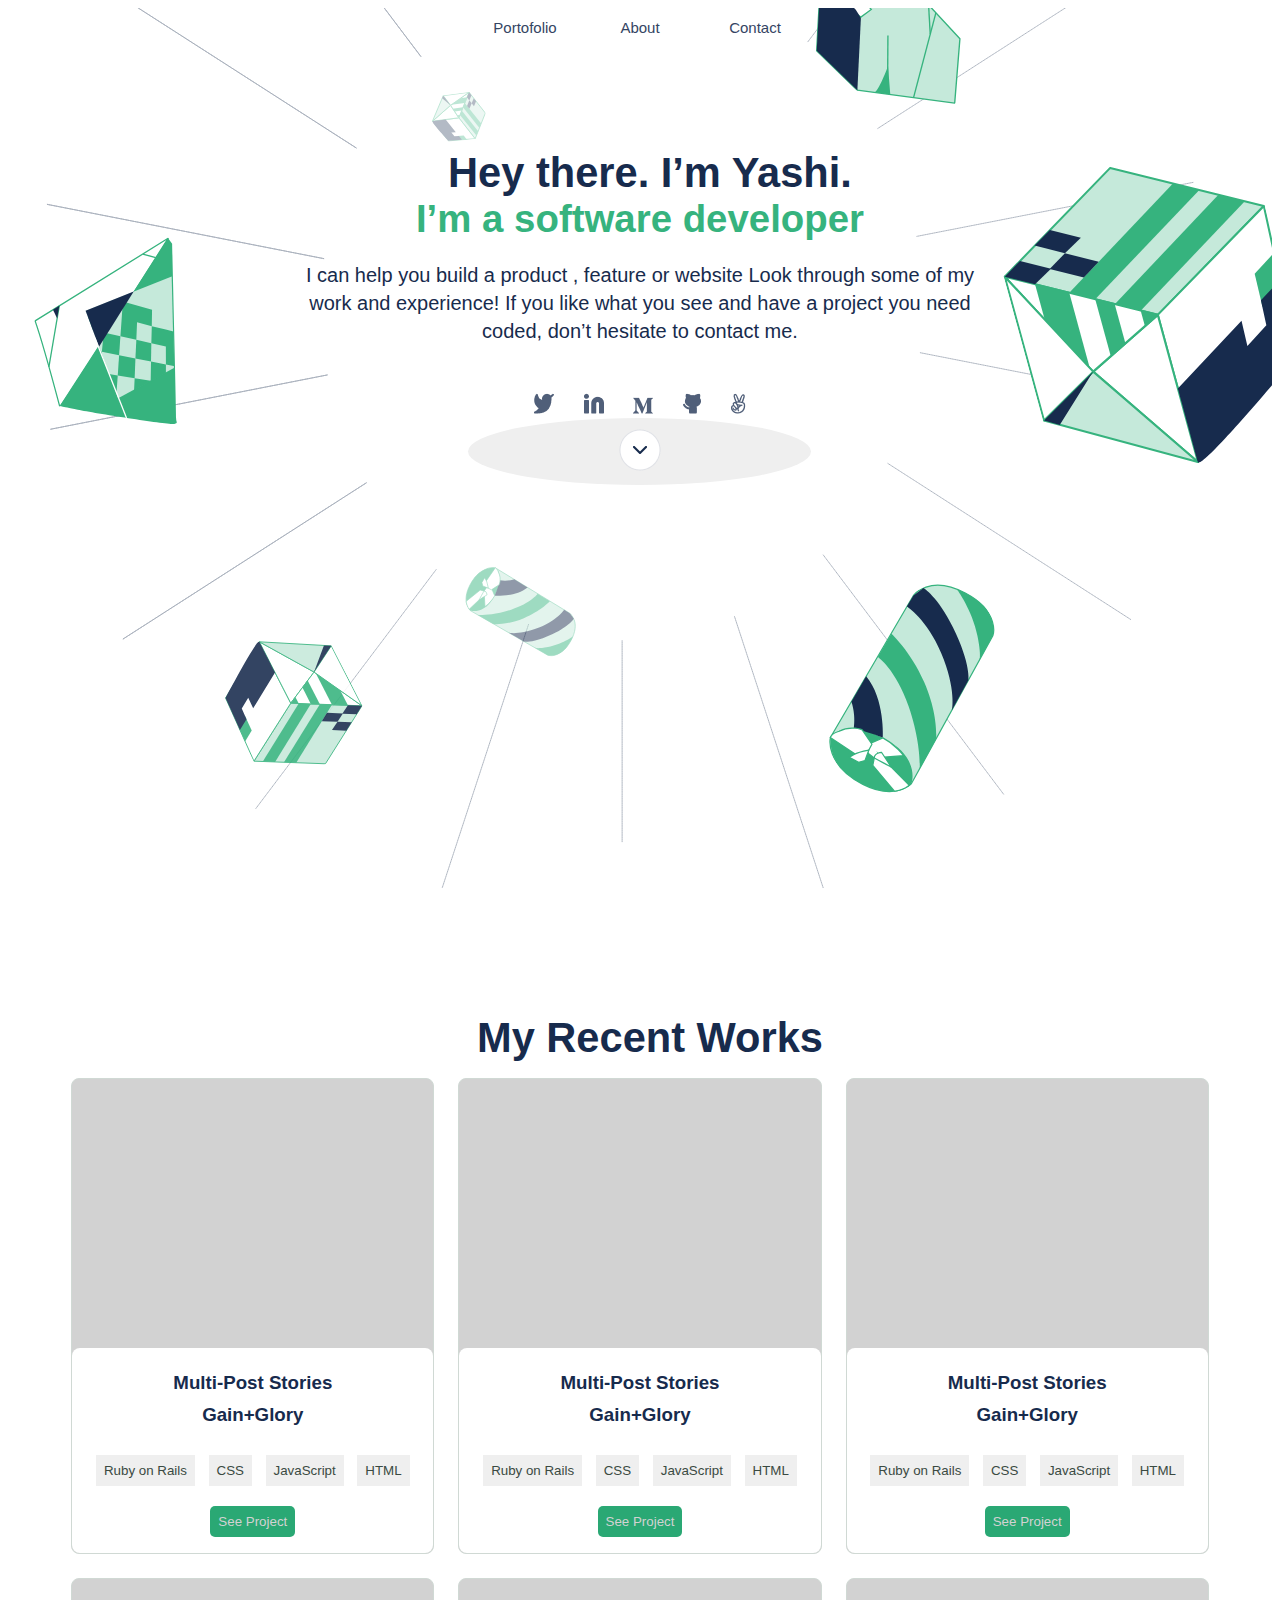
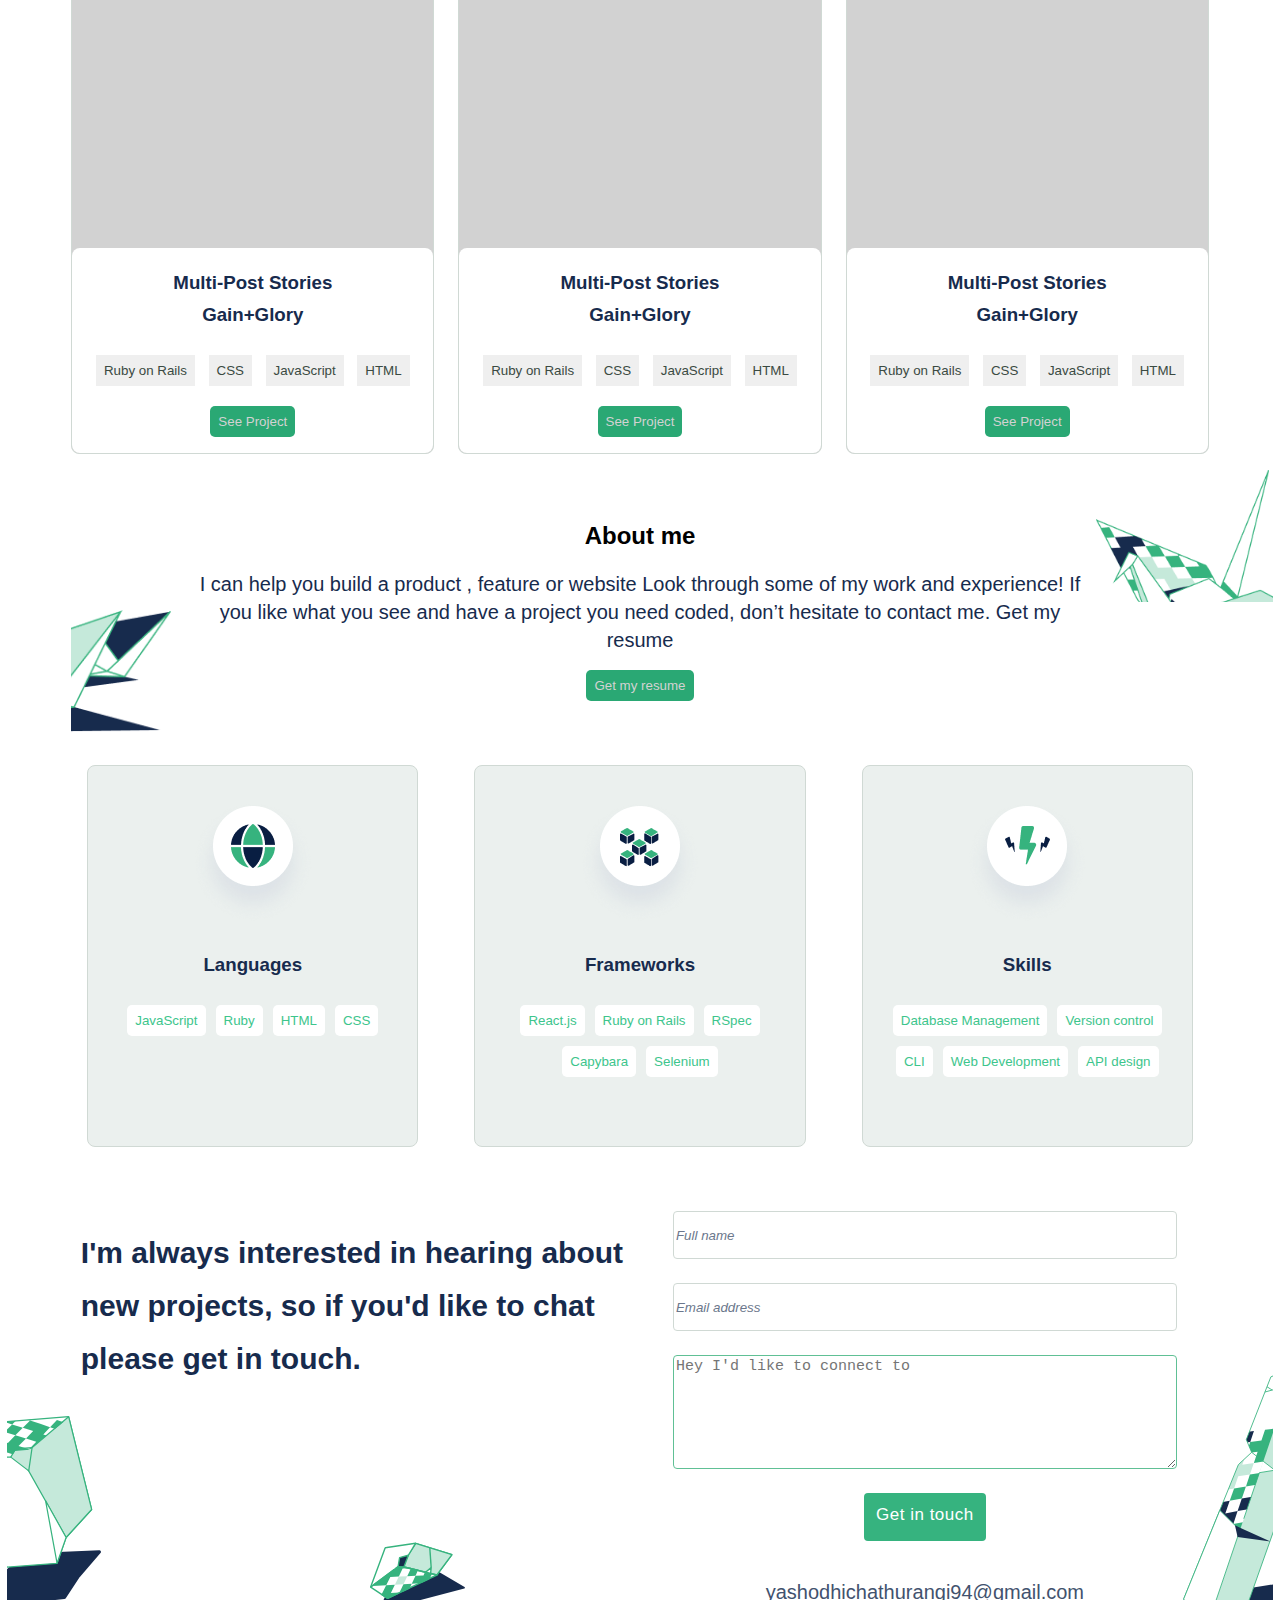
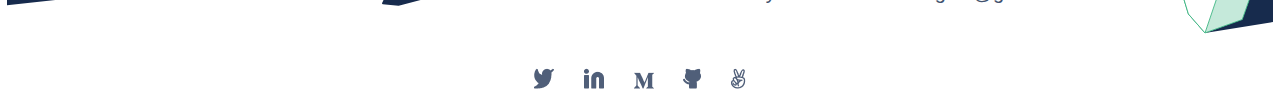
<file: index.html>
<!DOCTYPE html>
<html lang="en">

<head>
    <meta charset="UTF-8">
    <meta http-equiv="X-UA-Compatible" content="IE=edge">
    <meta name="viewport" content="width=device-width, initial-scale=1.0">
    <link rel="stylesheet" href="style.css">
    <title>My Portofolio</title>
</head>

<body>
    <header>
        <nav id="mobile-nav">
            <button class="menu">
                <span class="line"></span>
                <span class="line"></span>
                <span class="line"></span>
            </button>
        </nav>
    </header>

    <main>
        <section id="container">
            <nav id="desktop-nav">
                <ul>
                    <li><a href="#text-decoration: none;">Portofolio</a></li>
                    <li><a href="#container">About</a></li>
                    <li><a href="#contact-form">Contact</a></li>
                </ul>
            </nav>
            <div class="intro">
                <div class="aboutme">
                    <h1>Hey there.
                        I’m Yashi.</h1>
                    <h2 class="job"> I’m a software developer</h2>
                    <p> I can help you build a product , feature or website Look through some of my work and experience!
                        If you like what you see and have a project you need coded,
                        don’t hesitate to contact me.</p>
                </div>
                <div class="icon-bar">
                    <ul>
                        <li><i><a class="iconan" href="https://www.twitter.com"><img src="twitter.png"
                                        alt="twitter logo"> </a></i></li>
                        <li><i> <a class="iconan" href="https://www.Linkedin.com"><img src="Linkedin icon.png"
                                        alt="Linkedin logo"></a></i></li>
                        <li><i> <a class="iconan" href="https://www.Medium.com"><img src="medium.png"
                                        alt="medium logo"></a></i></li>
                        <li><i> <a class="iconan" href="https://www.github.com"><img src="github.png"
                                        alt="github logo"></a></i></li>
                        <li><i> <a class="iconan" href="www.angellist.com"><img src="angellist.png"
                                        alt="angellist logo"></a></i></li>
                    </ul>
                </div>
                <button id="action"><img src="Action.png" alt="Navigate button"></button>
            </div>
        </section>

        <div id="topic">
            <h2>My Recent Works</h2>
            <div class="line2"></div>
        </div>

        <section class="work">

            <div class="work-card">
                <div class="text">
                    <h3>Multi-Post Stories <br>Gain+Glory</h3>
                    <ul>
                        <li class="tags"><button> Ruby on Rails</button></li>
                        <li class="tags"><button> CSS</button></li>
                        <li class="tags"><button> JavaScript</button></li>
                        <li class="tags"><button> HTML</button></li>
                    </ul>


                    <a href="https://github.com/yashodhicy/Microverseday3pr"><button class="see_project">See
                            Project</button></a>
                </div>
            </div>
            <div class="work-card">
                <div class="text">
                    <h3>Multi-Post Stories <br>Gain+Glory</h3>
                    <ul>
                        <li class="tags"><button> Ruby on Rails</button></li>
                        <li class="tags"><button> CSS</button></li>
                        <li class="tags"><button> JavaScript</button></li>
                        <li class="tags"><button> HTML</button></li>
                    </ul>


                    <a href="https://github.com/yashodhicy/Microverseday3pr"><button class="see_project">See
                            Project</button></a>
                </div>
            </div>
            <div class="work-card">
                <div class="text">
                    <h3>Multi-Post Stories <br>Gain+Glory</h3>
                    <ul>
                        <li class="tags"><button> Ruby on Rails</button></li>
                        <li class="tags"><button> CSS</button></li>
                        <li class="tags"><button> JavaScript</button></li>
                        <li class="tags"><button> HTML</button></li>
                    </ul>


                    <a href="https://github.com/yashodhicy/Microverseday3pr"><button class="see_project">See
                            Project</button></a>
                </div>
            </div>
            <div class="work-card">
                <div class="text">
                    <h3>Multi-Post Stories <br>Gain+Glory</h3>
                    <ul>
                        <li class="tags"><button> Ruby on Rails</button></li>
                        <li class="tags"><button> CSS</button></li>
                        <li class="tags"><button> JavaScript</button></li>
                        <li class="tags"><button> HTML</button></li>
                    </ul>


                    <a href="https://github.com/yashodhicy/Microverseday3pr"><button class="see_project">See
                            Project</button></a>
                </div>
            </div>
            <div class="work-card">
                <div class="text">
                    <h3>Multi-Post Stories <br>Gain+Glory</h3>
                    <ul>
                        <li class="tags"><button> Ruby on Rails</button></li>
                        <li class="tags"><button> CSS</button></li>
                        <li class="tags"><button> JavaScript</button></li>
                        <li class="tags"><button> HTML</button></li>
                    </ul>


                    <a href="https://github.com/yashodhicy/Microverseday3pr"><button class="see_project">See
                            Project</button></a>
                </div>
            </div>
            <div class="work-card">
                <div class="text">
                    <h3>Multi-Post Stories <br>Gain+Glory</h3>
                    <ul>
                        <li class="tags"><button> Ruby on Rails</button></li>
                        <li class="tags"><button> CSS</button></li>
                        <li class="tags"><button> JavaScript</button></li>
                        <li class="tags"><button> HTML</button></li>
                    </ul>


                    <a href="https://github.com/yashodhicy/Microverseday3pr"><button class="see_project">See
                            Project</button></a>
                </div>
            </div>
        </section>

        <section id="container2">
            <div class="aboutme">
                <h2>About me</h2>
                <p>
                    I can help you build a product , feature or website Look through some of my work and experience! If
                    you like what you see and have a project you need coded,
                    don’t hesitate to contact me.
                    Get my resume
                </p>
                <a class="project-ancor" href="https://github.com/yashodhicy/Microverseday3pr">
                    <button class="see_project">Get my resume</button>
                </a>
            </div>
            <div class="background2"></div>
        </section>

        <section class="work">
            <div class="work-card2">
                <div class="image">
                    <img src="icon-languages.png" alt="logo languages">
                </div>
                <h3>Languages</h3>
                <ul>
                    <li class="list"><button class="but"> JavaScript</button></li>
                    <li class="list"><button class="but"> Ruby</button></li>
                    <li class="list"><button class="but"> HTML</button></li>
                    <li class="list"><button class="but"> CSS</button></li>
                </ul>
            </div>
            <div class="work-card2">
                <div class="image">
                    <img src="icon-frameworks.png" alt="logo frameworks">
                </div>
                <h3>Frameworks </h3>
                <ul>
                    <li class="list"><button class="but"> React.js</button></li>
                    <li class="list"><button class="but"> Ruby on Rails</button></li>
                    <li class="list"><button class="but"> RSpec</button></li>
                    <li class="list"><button class="but"> Capybara</button></li>
                    <li class="list"><button class="but"> Selenium</button></li>
                </ul>
            </div>
            <div class="work-card2">
                <div class="image">
                    <img src="icon-skills.png" alt="logo skills">
                </div>
                <h3>Skills</h3>
                <ul>
                    <li class="list"><button class="but"> Database Management</button></li>
                    <li class="list"><button class="but"> Version control</button></li>
                    <li class="list"><button class="but"> CLI</button></li>
                    <li class="list"><button class="but"> Web Development</button></li>
                    <li class="list"><button class="but"> API design</button></li>
                </ul>
            </div>
        </section>

        <!-- contact-form -->

        <section id="contact-form">
            <h2 id="msg">I'm always interested in hearing about new projects, so if you'd like to chat please get in
                touch.</h2>
            <form id="form" action="https://formspree.io/f/xlekprob" method="post">
                <input type="text" placeholder="Full name" maxlength="30" name="username" required title="Please enter your name.">
                <input type="email" placeholder="Email address" name="email" required itle="Please enter your email.">
                <textarea maxlength="500" placeholder="Hey I'd like to connect to" required ></textarea>
                <button type="submit" >Get in touch</button>
                <a href="#">yashodhichathurangi94@gmail.com</a>
            </form>
            <div class="formbackground1"></div>
            <div class="formbackground2"></div>
            <div class="formbackground3"></div>
        </section>
        <footer>
            <div class="icon-bar">
                <ul>
                    <li><i><a class="iconan" href="https://www.twitter.com"><img src="twitter.png" alt="twitter logo">
                            </a></i></li>
                    <li><i> <a class="iconan" href="https://www.Linkedin.com"><img src="Linkedin icon.png"
                                    alt="Linkedin logo"></a></i></li>
                    <li><i> <a class="iconan" href="https://www.Medium.com"><img src="medium.png"
                                    alt="medium logo"></a></i></li>
                    <li><i> <a class="iconan" href="https://www.github.com"><img src="github.png"
                                    alt="github logo"></a></i></li>
                    <li><i> <a class="iconan" href="www.angellist.com"><img src="angellist.png"
                                    alt="angellist logo"></a></i></li>
                </ul>
            </div>
            <div class="line3"></div>
        </footer>
    </main>

</body>

</html>
</file>
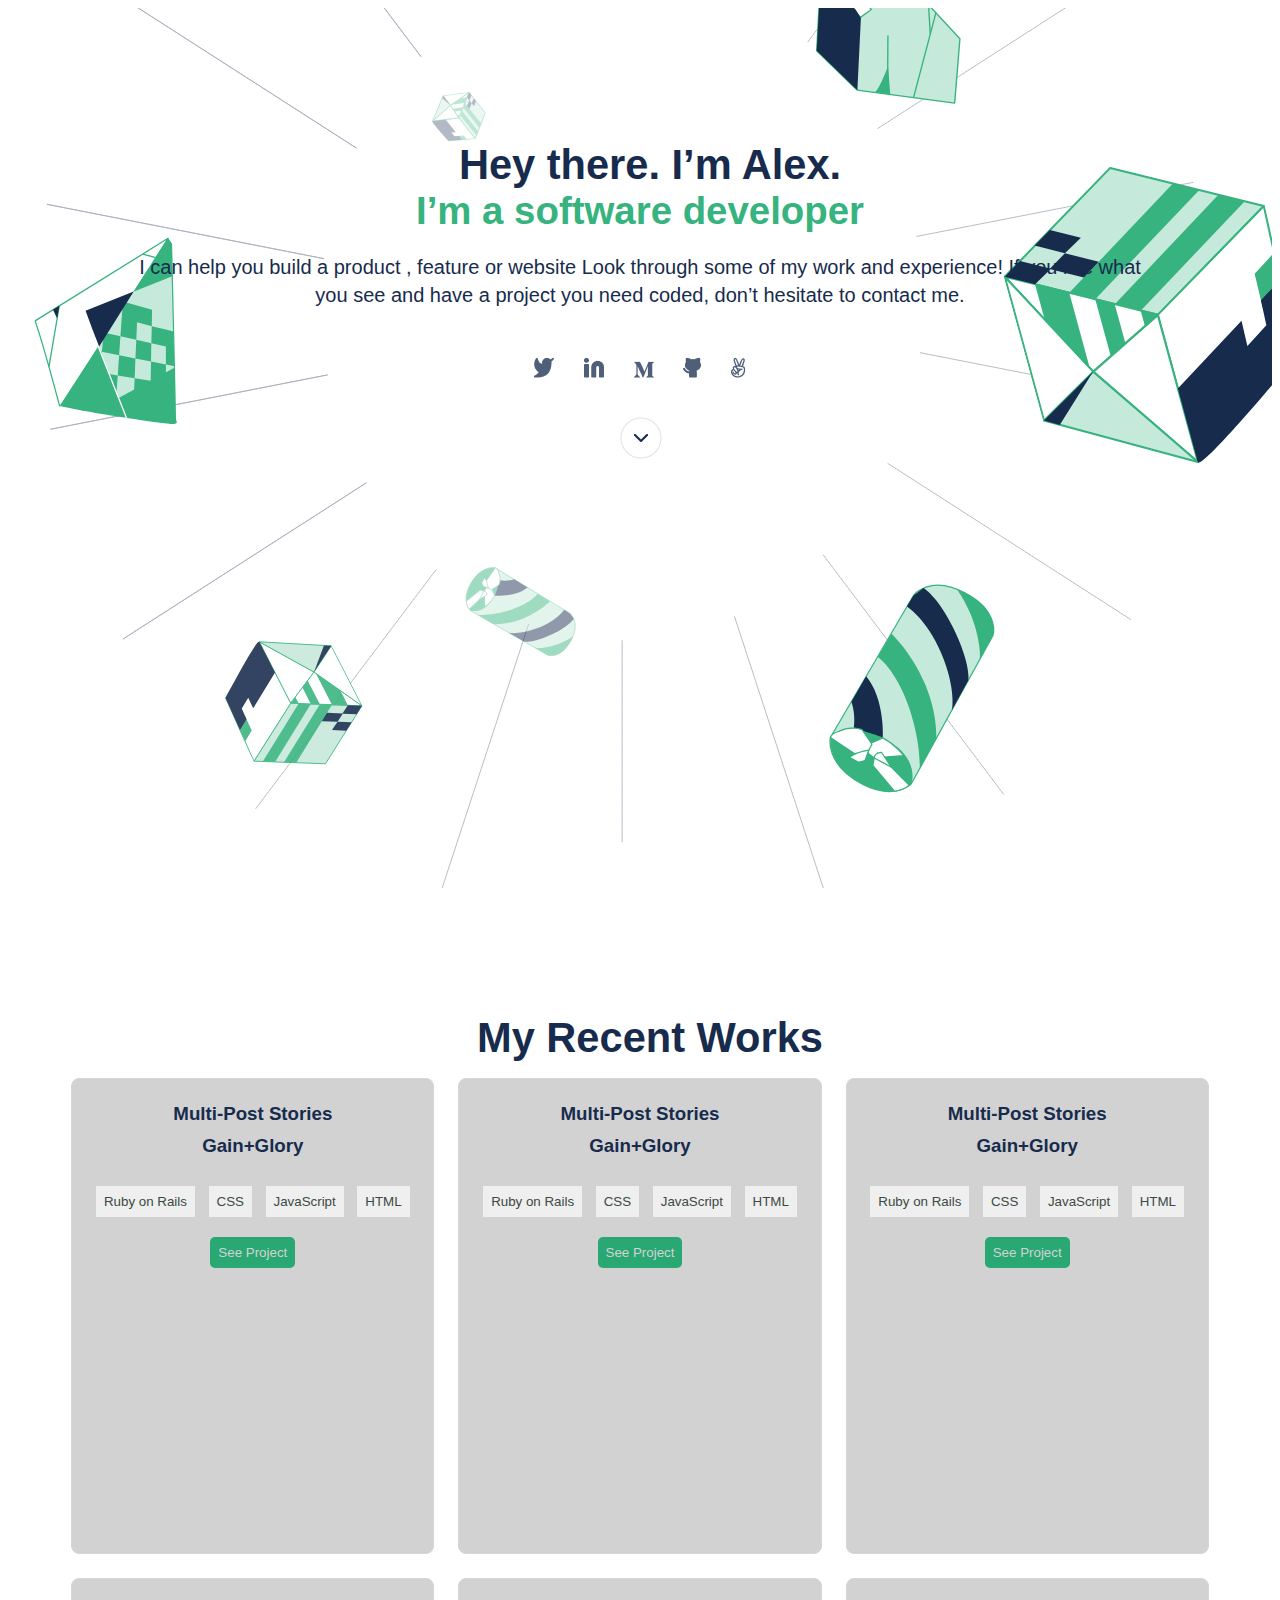
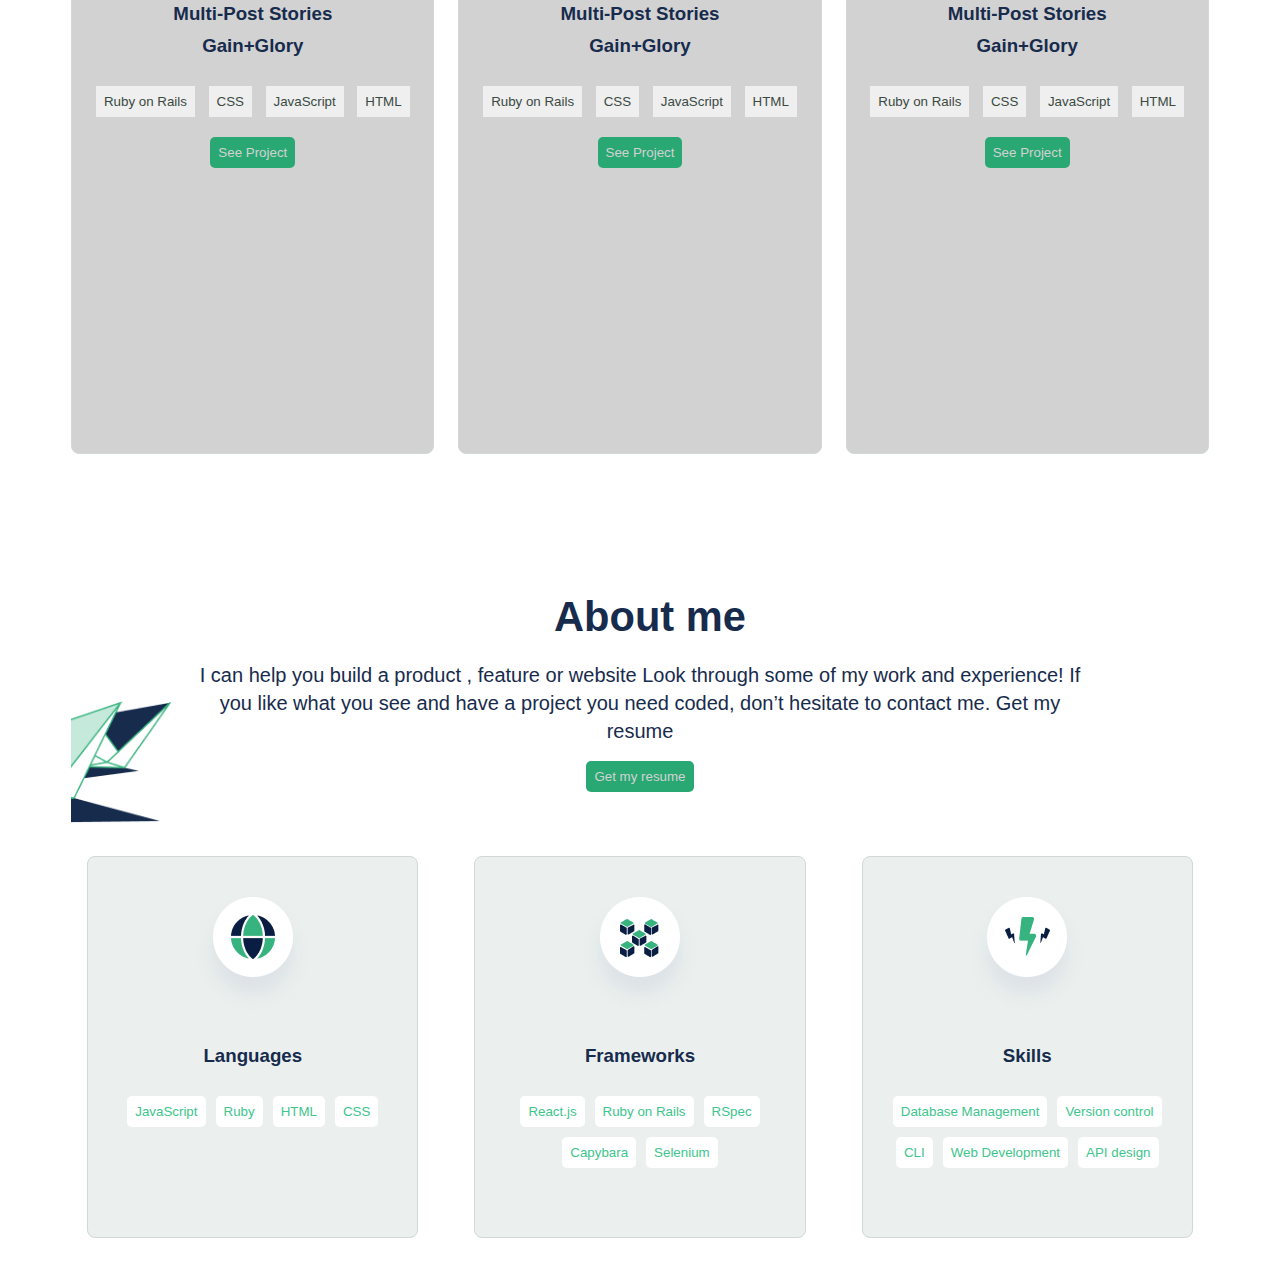
<file: potofolio.html>
<!DOCTYPE html>
<html lang="en">
<head>
    <meta charset="UTF-8">
    <meta http-equiv="X-UA-Compatible" content="IE=edge">
    <meta name="viewport" content="width=device-width, initial-scale=1.0">
    <link rel="stylesheet" href="style.css"> 
    <title>Document</title>
</head>
<body>
    <header>
        <div id="logoplaceholder"><a href="#"></a></div>
        <nav>
            <button class="menu">
                <span class="line"></span>
                <span class="line"></span>
                <span class="line"></span>
            </button>
        </nav>
    </header>
    <main>
    <section id="container" >
        
        <div class="aboutme" >
            <h1 >Hey there.
            I’m Alex.</h1>
           <h2 class="job"> I’m a software developer</h2>
           <p> I can help you build a product , feature or website Look through some of my work and experience! If you like what you see and have a project you need coded, 
            don’t hesitate to contact me.</p>
        </div>
        <div class="icon-bar">
            <ul>
                <li><i><a class="iconan" href="https://www.twitter.com"><img src="twitter.png"> </a></i></li>
                <li><i> <a class="iconan" href="https://www.Linkedin.com"><img src="Linkedin icon.png"></a></i></li>
                <li><i> <a class="iconan" href="https://www.Medium.com"><img src="medium.png"></a></i></li>
                <li><i> <a class="iconan" href="https://www.github.com"><img src="github.png"></a></i></li>
                <li><i> <a class="iconan" href="www.angellist.com"><img src="angellist.png"></a></i></li>
            </ul>
            
        </div>
        <footer>
            <img src="Action.png">
        </footer>

    </section>

    <div id="topic">
        <h1>My Recent Works</h1>
        <div class="line2"></div>
    </div>

    <section class="work">
        
        <div class="work-card">
            <div class="image">
               
            </div>
            <h3>Multi-Post Stories <br>Gain+Glory</h3>
            <ul>
                <li class="tags"><button> Ruby on Rails</button></li>
                <li class="tags"><button>  CSS</button></li>
                <li class="tags"><button> JavaScript</button></li>
                <li class="tags"><button> HTML</button></li>
            </ul>
            
            <a href="https://github.com/yashodhicy/Microverseday3pr"><button class="see_project">See Project</button></a>
        
        </div>
        <div class="work-card">
            <div class="image">
               
            </div>
            <h3>Multi-Post Stories <br>Gain+Glory</h3>
            <ul>
                <li class="tags"><button> Ruby on Rails</button></li>
                <li class="tags"><button>  CSS</button></li>
                <li class="tags"><button> JavaScript</button></li>
                <li class="tags"><button> HTML</button></li>
            </ul>
            
            <a href="https://github.com/yashodhicy/Microverseday3pr"><button class="see_project">See Project</button></a>
         
        
        </div>
        <div class="work-card">
            <div class="image">
               
            </div>
            <h3>Multi-Post Stories <br>Gain+Glory</h3>
            <ul>
                <li class="tags"><button> Ruby on Rails</button></li>
                <li class="tags"><button>  CSS</button></li>
                <li class="tags"><button> JavaScript</button></li>
                <li class="tags"><button> HTML</button></li>
            </ul>
            
            <a href="https://github.com/yashodhicy/Microverseday3pr"><button class="see_project">See Project</button></a>
        
        
        </div>
        <div class="work-card">
            <div class="image">
               
            </div>
            <h3>Multi-Post Stories <br>Gain+Glory</h3>
            <ul>
                <li class="tags"><button> Ruby on Rails</button></li>
                <li class="tags"><button>  CSS</button></li>
                <li class="tags"><button> JavaScript</button></li>
                <li class="tags"><button> HTML</button></li>
            </ul>
            
            <a href="https://github.com/yashodhicy/Microverseday3pr"><button class="see_project">See Project</button></a>
        
        
        </div>
        <div class="work-card">
            <div class="image">
               
            </div>
            <h3>Multi-Post Stories <br>Gain+Glory</h3>
            <ul>
                <li class="tags"><button> Ruby on Rails</button></li>
                <li class="tags"><button>  CSS</button></li>
                <li class="tags"><button> JavaScript</button></li>
                <li class="tags"><button> HTML</button></li>
            </ul>
            
            <a href="https://github.com/yashodhicy/Microverseday3pr"><button class="see_project">See Project</button></a>
        
        
        </div>

        <div class="work-card">
            <div class="image">
               
            </div>
            <h3>Multi-Post Stories <br>Gain+Glory</h3>
            <ul>
                <li class="tags"><button> Ruby on Rails</button></li>
                <li class="tags"><button>  CSS</button></li>
                <li class="tags"><button> JavaScript</button></li>
                <li class="tags"><button> HTML</button></li>
            </ul>
            
            <a class="project-ancor" href="https://github.com/yashodhicy/Microverseday3pr"><button class="see_project">See Project</button></a>
        
        
        </div>
    </section>
    <section id="container2">
        <div class="aboutme">
        <h1>About me</h1>
        <p>
            I can help you build a product , feature or website Look through some of my work and experience! If you like what you see and have a project you need coded, 
           don’t hesitate to contact me.
           Get my resume
        </p>
        <a class="project-ancor" href="https://github.com/yashodhicy/Microverseday3pr">
            <button class="see_project">Get my resume</button>
        </a>
        </div>
    </section>
        <section class="work">
        <div class="work-card2">
            <div class="image">
               <img src="icon-languages.png">
            </div>
            <h3>Languages</h3>
            <ul>
                <li class="list"><button class="but"> JavaScript</button></li>
                <li class="list"><button class="but">  Ruby</button></li>
                <li class="list"><button class="but"> HTML</button></li>
                <li class="list"><button class="but"> CSS</button></li>
            </ul> 

        </div>
        <div class="work-card2">
            <div class="image">
                <img src="icon-frameworks.png">
            </div>
            <h3>Frameworks </h3>
            <ul>
                <li class="list"><button class="but"> React.js</button></li>
                <li class="list"><button class="but"> Ruby on Rails</button></li>
                <li class="list"><button class="but"> RSpec</button></li>
                <li class="list"><button class="but"> Capybara</button></li>
                <li class="list"><button class="but"> Selenium</button></li>
            </ul>

        </div>
        <div class="work-card2">
            <div class="image">
                <img src="icon-skills.png">
            </div>
            <h3>Skills</h3>
            <ul>
                <li class="list"><button class="but"> Database Management</button></li>
                <li class="list"><button class="but">  Version control</button></li>
                <li class="list"><button class="but"> CLI</button></li>
                <li class="list"><button class="but"> Web Development</button></li>
                <li class="list"><button class="but"> API design</button></li>
            </ul>

        </div>
        </section>

    </main>

    
</body>
</html>
</file>
<file: style.css>
html {
  scroll-behavior: smooth;
}

main {
  vertical-align: center;
}

section {
  height: auto;
  position: relative;
  margin: 0;
  display: flex;
  vertical-align: center;
  padding: 0;
  width: 100%;
}

#container {
  flex-direction: column;
  align-items: center;
  background-image: url(background.png);
  background-size: cover;
  min-height: 100%;
}

#container2 {
  flex-direction: column;
  align-items: center;
  background-image: url(ill1.png);
  background-position: -8rem 100%;
  background-size: 20%;
  background-repeat: no-repeat;
}

header {
  background-color: white;
  flex-direction: row;
  justify-content: right;
  align-items: center;
  display: flex;
  height: 2rem;
  width: 100%;
  margin: 0;
}

footer {
  margin-top: 2rem;
  justify-content: center;
  align-items: center;
}

.menu {
  display: flex;
  flex-direction: column;
  justify-content: space-around;
  height: 1.8rem;
  width: 2rem;
  border: none;
  background-color: transparent;
  cursor: pointer;
  position: relative;
  top: 0;
  right: 1rem;
  gap: 0.2rem;
}

.line {
  width: 100%;
  height: 3px;
  background-color: #333;
}

.line2 {
  display: block;
  border: 0.2rem solid #2c9f6f;
  border-radius: 10px;
  margin: 1rem 43%;
}

.aboutme {
  font-family: Inter, sans-serif;
  font-style: normal;
  font-weight: 700;
  justify-content: center;
  text-align: center;
  flex-direction: column;
  height: fit-content;
  margin: 2rem 10%;
}

h1,
#topic h2 {
  font-family: Inter, sans-serif;
  margin: 10%;
  margin-bottom: 0;
  text-align: center;
  font-size: 2.6rem;
  font-weight: 700;
  padding: 0 10px;
  color: #172b4d;
  width: 80%;
}

p {
  font-family: Inter, sans-serif;
  font-weight: 400;
  font-size: 20px;
  margin-bottom: 0;
  color: #172b4d;
  line-height: 28px;
}

.job {
  color: #36b37e;
  font-size: 2.4rem;
  padding: 0;
  width: 90%;
  margin: auto;
}

.icon-bar {
  display: flex;
  position: relative;
  width: 100%;
  height: max-content;
  justify-content: center;
  margin: 0 auto;
}

a {
  text-decoration: none;
  margin-top: 0;
}

.iconan {
  padding: 0 0.8rem;
}

ul {
  display: inline-block;
  list-style: none;
  align-items: center;
  padding: 0;
  margin: 0;
}

li {
  align-items: center;
  display: inline-block;
  margin: 0;
}

i:hover {
  filter: brightness(80%);
}

.work {
  display: grid;
  grid-template-columns: repeat(auto-fit, minmax(300px, 1fr));
}

.work-card {
  display: flex;
  position: relative;
  flex-direction: column;
  background-color: #d2d2d2;
  border: 1px solid #d0d9d4;
  border-radius: 8px;
  margin: 1rem 1rem;
  text-align: center;
  height: 474px;
}

.work-card:enabled {
  border: 2px solid rgb(40, 184, 246);
}

.text {
  display: flex;
  flex-direction: column;
  position: absolute;
  width: 100%;
  bottom: 0;
  border-radius: 8px;
  background-color: white;
}

.work-card2 {
  display: flex;
  background-color: #ebf0ee;
  flex-direction: column;
  border: 1px solid #d0d9d4;
  border-radius: 8px;
  margin: 1rem 1rem;
  text-align: center;
  padding: 2rem 1rem;
}

#topic {
  justify-content: center;
  width: 100%;
}

h3 {
  font-family: Poppins, sans-serif;
  font-weight: 500px;
  line-height: 2rem;
  text-align: center;
  color: #172b4d;
}

.tags {
  min-width: fit-content;
  padding: 0.3rem;
  border: none;
  margin: 0 auto;
}

button {
  border: none;
  padding: 0.5rem;
  font-family: Inter, sans-serif;
  color: #3a4a42;
}

.see_project {
  background-color: #2aa874;
  align-items: center;
  margin: 0 auto;
  font-family: Inter, sans-serif;
  color: #d2d2d2;
  border-radius: 5px;
}

/* fit ancor tag to button size */
.work-card a,
.project-ancor {
  width: fit-content;
  margin: 1rem auto;
  height: fit-content;
  border-radius: 10px;
}

.project-ancor {
  margin-bottom: 2rem;
}

.aboutme p {
  margin-bottom: 1rem;
}

.but {
  background-color: #fff;
  margin: 5px 3px;
  color: #3dc58c;
  border-radius: 5px;
}

/* add form */

#contact-form {
  display: flex;
  flex-direction: column;
  background-image: url(Frame.png);
  background-position-y: 96%;
  background-position-x: 100%;
  background-repeat: no-repeat;
  align-items: center;
  gap: 24px;
}

#form {
  display: flex;
  flex-direction: column;
  padding: 1rem 0;
  margin-top: 1rem;
  gap: 24px;
  width: 327px;
}

#contact-form h2 {
  width: 20.438rem;
  height: 363px;
  font-size: 40px;
  line-height: 52px;
  font-family: 'Inter', sans-serif;
  font-style: normal;
  font-weight: 700;
  text-align: center;
  color: #172b4d;
}

input {
  box-sizing: border-box;
  height: 48px;
  width: 100%;
  border: 1px solid #d0d9d4;
  border-radius: 4px;
}

input::placeholder {
  font-style: italic;
  color: #6b778c;
}

textarea {
  box-sizing: border-box;
  border: 1px solid #60c095;
  border-radius: 4px;
  height: 114px;
  width: 100%;
  color: #42526e;
  font-size: 15px;
  font-weight: 400;
}

input:hover,
textarea:hover {
  border: 2px solid rgb(40, 184, 246);
}

#form button:enabled {
  display: flex;
  color: #fff;
  margin: auto;
  border-radius: 4px;
  height: 48px;
  letter-spacing: 0.03em;
  font-family: 'Inter', sans-serif;
  font-weight: 500;
  font-size: 17px;
  padding: 12px;
  gap: 10px;
  background-color: #36b37f;
}

#form button:hover {
  background: #36b37f;
  box-shadow: 0 8px 16px rgba(54, 179, 127, 0.24);
  border-radius: 4px;
}

#form button:active {
  background-color: #008552;
}

#form a {
  width: 100%;
  color: #42526e;
  text-align: center;
  font-family: 'Inter', sans-serif;
  font-size: 20px;
  font-style: normal;
  font-weight: 400;
  margin: 1rem auto;
}

.line3 {
  border: 2px solid #0d151e;
  width: 134px;
  height: 5px;
  left: calc(50% - 134px / 2 - 0.5px);
  bottom: 8px;
  background: #0d151e;
  border-radius: 10px;
  margin: 0.5rem auto;
}

/* end-form */

/* -------------Desktop version ---------- */

@media screen and (min-width: 768px) {
  header {
    display: none;
  }

  #desktop-nav {
    display: flex;
  }

  #mobile-nav {
    display: none;
  }

  .work,
  #container2,
  #contact-form {
    width: 90%;
    margin: 1rem auto;
    grid-template-columns: repeat(3, 1fr);
    gap: 24px;
  }

  .work-card {
    padding: 0;
    margin: 0;
  }

  .work-card2 {
    height: 316px;
  }

  #container {
    min-height: max-content;
    align-items: center;
    background-image: url(desktopback.svg);
    background-size: 100%;
    background-repeat: no-repeat;
    height: 55rem;
    width: 100%;
  }

  .background2 {
    background-image: url(ill2.png);
    background-position: 100% 0;
    background-size: cover;
    position: absolute;
    top: 0;
    right: -4rem;
    width: 100%;
    height: 50%;
    z-index: -1;
  }

  .intro {
    display: flex;
    flex-direction: column;
    width: 68%;
    margin: 0 auto;
    align-items: right;
  }

  #action {
    margin: 0 auto;
    border-radius: 50%;
  }

  #contact-form {
    flex-direction: row;
    background-image: none;
  }

  #contact-form h2 {
    width: 53%;
    font-size: 30px;
    text-align: left;
    line-height: 53px;
    padding: 0;
    padding-left: 0.6rem;
  }

  #form {
    width: 47%;
    padding-right: 2rem;
  }

  .formbackground1 {
    background-image: url(lastb1.svg);
    background-position: 0 0;
    background-size: contain;
    background-repeat: no-repeat;
    position: absolute;
    bottom: 0;
    left: -4rem;
    width: 100%;
    height: 60%;
    z-index: 1;
  }

  .formbackground2 {
    background-image: url(lastb2.svg);
    background-size: contain;
    background-repeat: no-repeat;
    position: absolute;
    bottom: 5%;
    left: 25%;
    width: 20%;
    height: 20%;
    z-index: -1;
  }

  .formbackground3 {
    background-image: url(lastb3.svg);
    background-position: 100% 100%;
    background-size: contain;
    background-repeat: no-repeat;
    position: absolute;
    bottom: 0;
    right: -4rem;
    width: 100%;
    height: 60%;
    z-index: -1;
  }

  .line3,
  .line2 {
    display: none;
  }
}

/* media query to solve the responsive problem in desktop-nav with background */
@media (max-width: 1034px) and (min-width: 768px) {
  #container {
    background-size: 110%;
  }
}

/* media query to solve responsive problem in .work-card2 */
@media (max-width: 1110px) and (min-width: 768px) {
  .work-card2 {
    height: 400px;
  }
}

#desktop-nav {
  width: 100%;
  justify-content: center;
}

#desktop-nav ul li {
  color: #344563;
  gap: 8px;
  width: 87px;
  text-align: center;
  padding: 10px 12px;
}

#desktop-nav ul li a {
  text-decoration: none;
  color: #344563;
  font-family: Inter, sans-serif;
  font-style: bold;
  font-size: 15px;
  line-height: 20px;
  transition: font-size 2s font-weight 2s color 2s;
}

/* media query for hide desktop-nav in mobile version */
@media only screen and (max-width: 768px) {
  #desktop-nav {
    display: none;
  }

  #mobile-nav {
    display: flex;
  }
}

/* adding animation */

#desktop-nav ul li a:hover {
  font-size: 1.2rem;
  color: #36b37e;
  font-weight: 500;
  border: 1px solid #36b37e;
  border-radius: 4rem;
  padding: 0.4rem;
}
</file>
